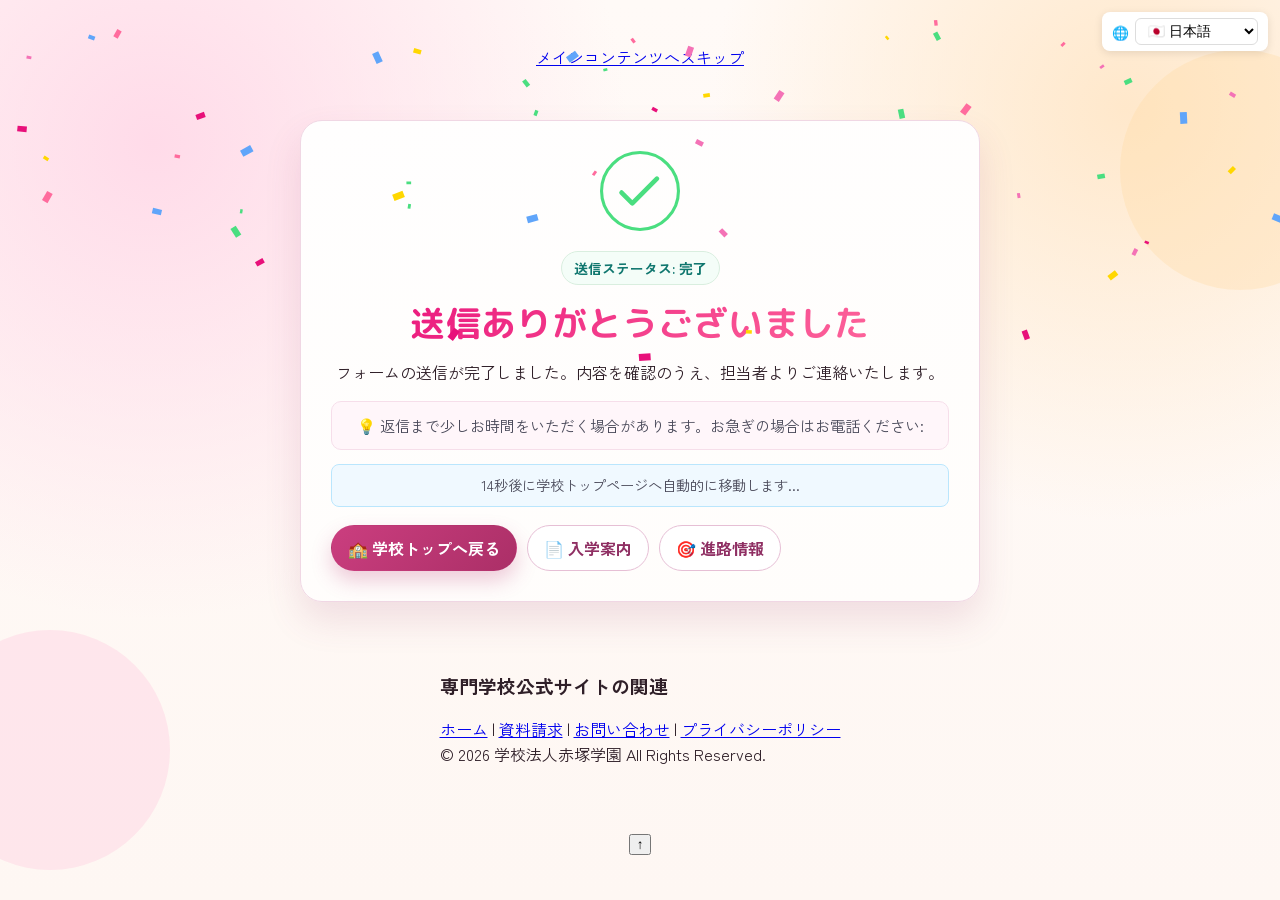
<file: thank-you.html>
<!DOCTYPE html>
<html lang="ja">
<head>
  <meta charset="UTF-8" />
  <meta name="viewport" content="width=device-width, initial-scale=1.0" />
  <title>送信ありがとうございました | 赤塚学園 日本語学校</title>
  <meta name="description" content="お問い合わせ・資料請求の送信が完了しました。" />
  <meta name="robots" content="noindex, nofollow" />
  <link rel="canonical" href="https://akatuka.ac.jp/japanese/thank-you.html" />
  <meta property="og:type" content="website" />
  <meta property="og:title" content="送信ありがとうございました | 赤塚学園 日本語学校" />
  <meta property="og:description" content="送信が完了しました。担当者よりご連絡いたします。" />
  <meta name="twitter:card" content="summary" />
  <link rel="shortcut icon" href="https://akatuka.ac.jp/wp-content/themes/akatuka/src/favicon.ico" type="image/x-icon" />
  <link rel="preconnect" href="https://fonts.googleapis.com" />
  <link rel="preconnect" href="https://fonts.gstatic.com" crossorigin />
  <link href="https://fonts.googleapis.com/css2?family=M+PLUS+Rounded+1c:wght@500;700;800&family=Zen+Kaku+Gothic+New:wght@400;500;700&display=swap" rel="stylesheet" media="print" onload="this.media='all'" />
  <link rel="stylesheet" href="thank-you.css" />
</head>
<body>
  <a href="#main-content" class="skip-link" data-i18n="common.skipToMain">メインコンテンツへスキップ</a>
  <!-- Confetti Canvas -->
  <canvas id="confetti" aria-hidden="true"></canvas>
  <div style="position:fixed;top:12px;right:12px;z-index:100;display:flex;align-items:center;gap:6px;background:#fff;padding:6px 10px;border-radius:8px;box-shadow:0 2px 8px rgba(0,0,0,.1)">
    <label for="langSelect" style="font-size:.85rem">🌐</label>
    <select id="langSelect" name="langSelect" translate="no" class="notranslate" style="font-size:.85rem;padding:4px 8px;border:1px solid #ddd;border-radius:6px;background:#fff">
      <option value="ja" translate="no" class="notranslate">🇯🇵 日本語</option>
      <option value="en" translate="no" class="notranslate">🇬🇧 English</option>
      <option value="ne" translate="no" class="notranslate">🇳🇵 नेपाली</option>
      <option value="hi" translate="no" class="notranslate">🇮🇳 हिन्दी</option>
      <option value="vi" translate="no" class="notranslate">🇻🇳 Tiếng Việt</option>
    </select>
  </div>
  
  <main id="main-content" class="card">
    <div class="success-icon">
      <svg viewBox="0 0 52 52">
        <circle cx="26" cy="26" r="25" fill="none" stroke="#4ade80" stroke-width="2"/>
        <path fill="none" stroke="#4ade80" stroke-width="3" stroke-linecap="round" stroke-linejoin="round" d="M14 27l7 7 16-16"/>
      </svg>
    </div>
    <div class="chip" data-i18n="thankYou.status">✓ 送信ステータス: 完了</div>
    <h1 class="gradient-text" data-i18n="thankYou.title">送信ありがとうございました</h1>
    <p data-i18n="thankYou.message">フォームの送信が完了しました。内容を確認のうえ、担当者よりご連絡いたします。</p>
    <p class="hint" role="note" data-i18n="thankYou.hint">💡 返信まで少しお時間をいただく場合があります。お急ぎの場合はお電話ください:</p>
    <p id="redirect-notice" class="redirect-notice" aria-live="polite"></p>
    <div class="actions">
      <a class="btn primary pulse-glow" href="index.html" aria-label="学校トップページへ戻る" data-i18n="thankYou.backToSchool">🏫 学校トップへ戻る</a>
      <a class="btn secondary" href="new.html" aria-label="入学案内ページへ" data-i18n="thankYou.admissionBtn">📄 入学案内</a>
      <a class="btn secondary" href="futurepath.html" aria-label="進路情報ページへ" data-i18n="thankYou.careerBtn">🎯 進路情報</a>
    </div>
  </main>

    <footer>
      <div class="footer-bottom">
        <div class="footer-bottom-links">
          <h3 data-i18n="footer.collegeSiteRelated">専門学校公式サイトの関連</h3>
          <a href="https://akatuka.ac.jp/" target="_blank" rel="noopener noreferrer" data-i18n="footer.home">ホーム</a>
          <span class="divider">|</span>
          <a href="https://akatuka.ac.jp/request/" target="_blank" rel="noopener noreferrer" data-i18n="footer.requestDocs">資料請求</a>
          <span class="divider">|</span>
          <a href="https://akatuka.ac.jp/contact/" target="_blank" rel="noopener noreferrer" data-i18n="footer.contact">お問い合わせ</a>
          <span class="divider">|</span>
          <a href="https://akatuka.ac.jp/privacy-policy/" target="_blank" rel="noopener noreferrer" data-i18n="footer.privacy">プライバシーポリシー</a>
        </div>
        <p class="footer-copyright" data-i18n="footer.copyright">© 2026 学校法人赤塚学園 All Rights Reserved.</p>
      </div>
    </footer>

    <script defer src="data/translations.js"></script>
    <script defer src="copy.js"></script>
    <script defer src="thank-you.js"></script>
  </body>
  </html>
</file>
<file: thank-you.css>
:root {
  --bg: #fef7f3;
  --card: #fffdfb;
  --text: #2f1f28;
  --muted: #4a4a5a; /* Improved contrast: 5.2:1 ratio */
  --accent: #cb3e7f;
  --accent-strong: #ab2f67;
  --line: #f0d7e4;
  --ring: #f8c9de;
  --ok: #0f766e;
}

* {
  box-sizing: border-box;
}

html {
  font-size: 16px;
}

@media screen and (max-width: 1024px) {
  html { font-size: 15px; }
}

@media screen and (max-width: 768px) {
  html { font-size: 14px; }
}

body {
  margin: 0;
  min-height: 100vh;
  display: grid;
  place-items: center;
  font-family: "Zen Kaku Gothic New", "M PLUS Rounded 1c", sans-serif;
  color: var(--text);
  background:
    radial-gradient(circle at 12% 16%, #ffdbe9 0%, transparent 35%),
    radial-gradient(circle at 88% 12%, #ffe8cb 0%, transparent 30%),
    linear-gradient(180deg, #fffaf7 0%, var(--bg) 100%);
  padding: 20px;
  overflow-x: hidden;
}

body::before,
body::after {
  content: "";
  position: fixed;
  width: 240px;
  height: 240px;
  border-radius: 999px;
  z-index: -1;
  opacity: 0.35;
  pointer-events: none;
  animation: float 12s ease-in-out infinite;
  will-change: transform;
}

body::before {
  left: -70px;
  bottom: 30px;
  background: #ffc7dd;
}

body::after {
  right: -80px;
  top: 50px;
  background: #ffdca6;
  animation-delay: 1.6s;
}

.card {
  width: min(680px, 100%);
  background: linear-gradient(165deg, #fffefe 0%, var(--card) 100%);
  border: 1px solid var(--line);
  border-radius: 22px;
  box-shadow: 0 18px 36px rgba(154, 62, 107, 0.14);
  padding: 30px;
  animation: rise 0.5s ease both;
  text-align: center;
  position: relative;
  z-index: 1;
}

.chip {
  display: inline-flex;
  align-items: center;
  gap: 8px;
  padding: 6px 12px;
  margin-bottom: 12px;
  border-radius: 999px;
  border: 1px solid #d9eedf;
  background: #f4fdf8;
  color: var(--ok);
  font-size: 0.86rem;
  font-weight: 700;
  animation: rise 0.6s ease both 0.3s;
}

h1 {
  margin: 0 0 10px;
  font-family: "M PLUS Rounded 1c", sans-serif;
  font-size: clamp(1.55rem, 1.2rem + 1.25vw, 2.2rem);
  color: #91235a;
  letter-spacing: 0.01em;
  animation: rise 0.6s ease both 0.4s;
}

p {
  margin: 0 0 14px;
  line-height: 1.7;
  animation: rise 0.6s ease both 0.5s;
}

.hint {
  color: var(--muted);
  font-size: 0.95rem;
  padding: 11px 12px;
  border-radius: 10px;
  background: #fff6fa;
  border: 1px solid #f6deea;
  animation: rise 0.6s ease both 0.6s;
}

.redirect-notice {
  color: var(--muted);
  font-size: 0.9rem;
  margin-top: 12px;
  padding: 8px 12px;
  border-radius: 8px;
  background: #f0f9ff;
  border: 1px solid #bae6fd;
  animation: rise 0.6s ease both 0.65s;
}

.redirect-notice:empty {
  display: none;
}

.actions {
  margin-top: 18px;
  display: flex;
  flex-wrap: wrap;
  gap: 10px;
  animation: rise 0.6s ease both 0.7s;
}

.btn {
  text-decoration: none;
  display: inline-block;
  padding: 10px 16px;
  border-radius: 999px;
  font-weight: 700;
  border: 1px solid transparent;
  transition: transform 0.2s ease, box-shadow 0.2s ease, background-color 0.2s ease;
}

.btn.primary {
  background: linear-gradient(135deg, var(--accent), var(--accent-strong));
  color: #ffffff;
  box-shadow: 0 10px 20px rgba(187, 56, 114, 0.25);
}

.btn.secondary {
  background: #ffffff;
  color: #8f2f63;
  border-color: #e6bfd5;
}

.btn:hover {
  transform: translateY(-2px);
}

.btn:focus-visible {
  outline: 3px solid var(--ring);
  outline-offset: 2px;
}

/* Confetti Canvas */
#confetti {
  position: fixed;
  top: 0;
  left: 0;
  width: 100%;
  height: 100%;
  pointer-events: none;
  z-index: 1000;
  will-change: contents;
}

/* Success Icon Animation */
.success-icon {
  width: 80px;
  height: 80px;
  margin: 0 auto 20px;
}

.success-icon svg {
  width: 100%;
  height: 100%;
}

.success-icon circle {
  stroke-dasharray: 166;
  stroke-dashoffset: 166;
  animation: stroke-circle 0.6s ease forwards;
}

.success-icon path {
  stroke-dasharray: 48;
  stroke-dashoffset: 48;
  animation: stroke-check 0.3s ease forwards 0.5s;
}

/* Gradient Text */
.gradient-text {
  background: linear-gradient(135deg, #e8107a, #ff6b9d, #e8107a);
  background-size: 200% auto;
  -webkit-background-clip: text;
  -webkit-text-fill-color: transparent;
  background-clip: text;
  animation: gradient-shift 3s ease infinite;
}

/* Pulse Glow */
.pulse-glow {
  animation: pulse-glow 2s ease-in-out infinite;
}

/* Animations */
@keyframes rise {
  from {
    opacity: 0;
    transform: translateY(12px);
  }
  to {
    opacity: 1;
    transform: translateY(0);
  }
}

@keyframes float {
  0%,
  100% {
    transform: translateY(0);
  }
  50% {
    transform: translateY(-12px);
  }
}

@keyframes stroke-circle {
  to { stroke-dashoffset: 0; }
}

@keyframes stroke-check {
  to { stroke-dashoffset: 0; }
}

@keyframes gradient-shift {
  0% { background-position: 0% 50%; }
  50% { background-position: 100% 50%; }
  100% { background-position: 0% 50%; }
}

@keyframes pulse-glow {
  0%, 100% { transform: scale(1); }
  50% { transform: scale(1.03); }
}

/* ===== RESPONSIVE BREAKPOINTS ===== */

/* Tablets and small laptops */
@media (max-width: 768px) {
  .card {
    padding: 26px 20px;
  }

  h1 {
    font-size: clamp(1.4rem, 1.1rem + 1vw, 1.8rem);
  }

  .success-icon {
    width: 70px;
    height: 70px;
  }

  .btn {
    min-height: 44px;
    padding: 12px 18px;
  }
}

/* Large phones */
@media (max-width: 680px) {
  .card {
    padding: 24px 18px;
  }

  .btn {
    width: 100%;
    text-align: center;
  }

  .actions {
    flex-direction: column;
    gap: 12px;
  }
}

/* Medium phones */
@media (max-width: 520px) {
  body {
    padding: 16px;
  }

  .card {
    padding: 20px 16px;
    border-radius: 16px;
  }

  h1 {
    font-size: 1.3rem;
  }

  p {
    font-size: 0.95rem;
  }

  .hint {
    font-size: 0.9rem;
    padding: 10px;
  }

  .success-icon {
    width: 60px;
    height: 60px;
    margin-bottom: 16px;
  }

  .chip {
    font-size: 0.8rem;
    padding: 5px 10px;
  }
}

/* Small phones */
@media (max-width: 380px) {
  body {
    padding: 12px;
  }

  .card {
    padding: 18px 14px;
    border-radius: 12px;
  }

  h1 {
    font-size: 1.2rem;
  }

  p {
    font-size: 0.9rem;
    margin-bottom: 12px;
  }

  .hint {
    font-size: 0.85rem;
    padding: 8px;
  }

  .btn {
    padding: 12px 14px;
    font-size: 0.9rem;
  }

  .success-icon {
    width: 50px;
    height: 50px;
  }
}

/* ===== PRINT STYLES ===== */
@media print {
  body {
    background: #fff !important;
    padding: 20px !important;
  }

  body::before,
  body::after {
    display: none !important;
  }

  #confetti {
    display: none !important;
  }

  .card {
    box-shadow: none !important;
    border: 1px solid #ccc !important;
    background: #fff !important;
  }

  .btn {
    background: #f5f5f5 !important;
    color: #333 !important;
    box-shadow: none !important;
    border: 1px solid #999 !important;
  }

  .pulse-glow {
    animation: none !important;
  }

  .gradient-text {
    background: none !important;
    -webkit-text-fill-color: #91235a !important;
    color: #91235a !important;
  }

  .redirect-notice {
    display: none !important;
  }
}

/* ===== REDUCED MOTION ===== */
@media (prefers-reduced-motion: reduce) {
  *, *::before, *::after {
    animation-duration: 0.01ms !important;
    animation-iteration-count: 1 !important;
    transition-duration: 0.01ms !important;
  }
}
</file>
